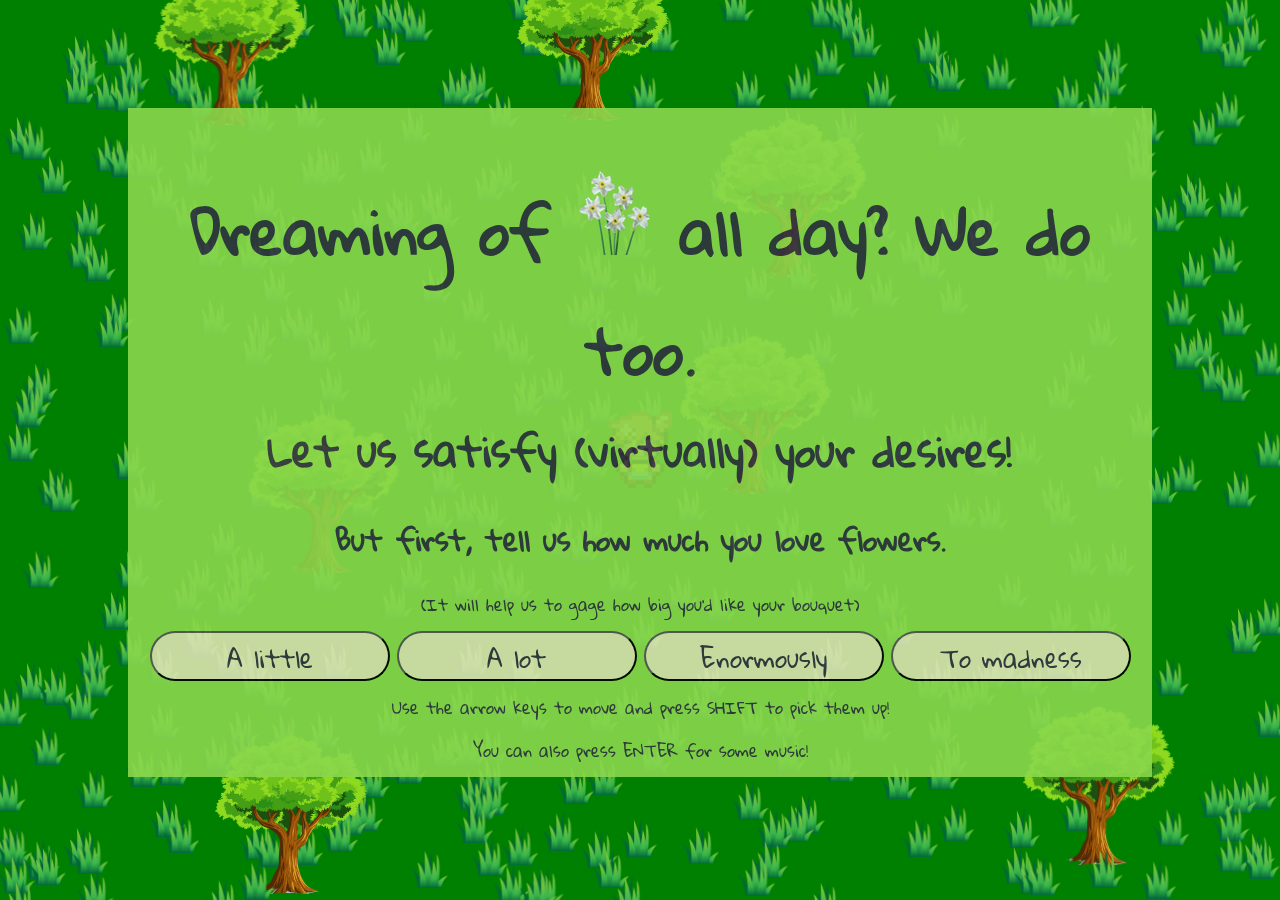
<file: cart351-a2/index.html>
<html>
<head>
  <meta charset="utf-8">
  <meta name="viewport" width=device-width, initial-scale=1.0, maximum-scale=1.0, user-scalable=0>
  <link href="https://fonts.googleapis.com/css?family=Gloria+Hallelujah" rel="stylesheet">
  <!-- CSS stylesheet(s) -->
  <link rel="stylesheet" type="text/css" href="css/styles2.css" />
  <!-- Library script(s) -->
  <script src="js/libraries/p5.min.js"></script>
  <script src="js/libraries/p5.sound.min.js"></script>
  <script src="js/libraries/p5.play.js"></script>
  <!-- My script(s) -->
  <script src="js/script.js"></script>

  <title> Picking flowers </title>
  </head>
  <body>
    <script>
      window.onload = function(){
        document.getElementById("butt1").addEventListener("mouseover", opa_in_butt1)
        document.getElementById("butt1").addEventListener("mouseout", opa_out_butt1)
        document.getElementById("butt2").addEventListener("mouseover", opa_in_butt2)
        document.getElementById("butt2").addEventListener("mouseout", opa_out_butt2)
        document.getElementById("butt3").addEventListener("mouseover", opa_in_butt3)
        document.getElementById("butt3").addEventListener("mouseout", opa_out_butt3)
        document.getElementById("butt4").addEventListener("mouseover", opa_in_butt4)
        document.getElementById("butt4").addEventListener("mouseout", opa_out_butt4)

        function opa_in_butt1(event)
        {
            document.getElementById("butt1").style.background="rgb(214, 211, 137)";
        }
        function opa_out_butt1(event)
        {
            document.getElementById("butt1").style.background="rgb(220, 228, 178)";
        }
        function opa_in_butt2(event)
        {
            document.getElementById("butt2").style.background="rgb(214, 211, 137)";

        }
        function opa_out_butt2(event)
        {
            document.getElementById("butt2").style.background="rgb(220, 228, 178)";

        }
        function opa_in_butt3(event)
        {
            document.getElementById("butt3").style.background="rgb(214, 211, 137)";

        }
        function opa_out_butt3(event)
        {
            document.getElementById("butt3").style.background="rgb(220, 228, 178)";

        }
        function opa_in_butt4(event)
        {
            document.getElementById("butt4").style.background="rgb(214, 211, 137)";

        }
        function opa_out_butt4(event)
        {
            document.getElementById("butt4").style.background="rgb(220, 228, 178)";

        }
      }
    </script>
    <div id="items">
      <div id="text">
        <h1>Dreaming of <img id"whiteFlower" src="assets/images/whiteFlower.png">   all day? We do too.</h2>
        <h2>Let us satisfy (virtually) your desires!</h2>
        <h3>But first, tell us how much you love flowers.</h3>
        <p>(It will help us to gage how big you'd like your bouquet)</p>
          <div class="buttons">
          <button onclick="butt1click()"  id="butt1" class="button_style">A little</button>
          <button onclick="butt2click()"  id="butt2" class="button_style">A lot</button>
          <button onclick="butt3click()"  id="butt3" class="button_style">Enormously</button>
          <button onclick="butt4click()"  id="butt4" class="button_style">To madness</button>
        </div>
        <p>Use the arrow keys to move and press SHIFT to pick them up!</p>
        <p>You can also press ENTER for some music!</p>
      </div>
    </div>
    <!--<canvas id="testCanvas" style = 'position: absolute; left: 0px; top: 0px;' >
  	</canvas>-->
  </body>
  </html>
</file>
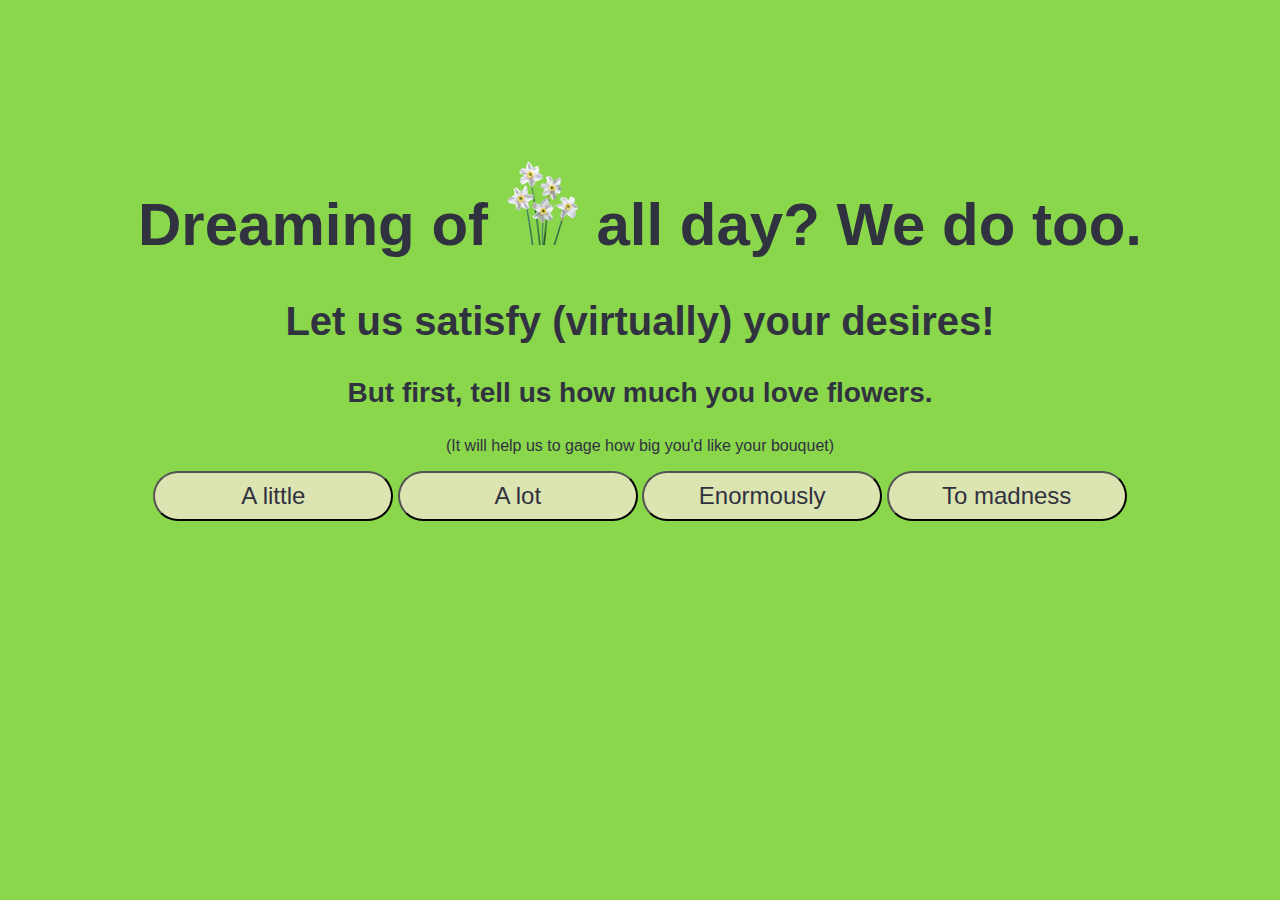
<file: intro.html>
<html>
<head>
  <meta charset="utf-8">

  <!-- CSS stylesheet(s) -->
  <link rel="stylesheet" type="text/css" href="styles2.css" />

  <title> Intro </title>
  </head>
  <body>

    <script>
    window.onload = function(){

      document.getElementById("butt1").addEventListener("mouseover", opa_in_butt1)
      document.getElementById("butt1").addEventListener("mouseout", opa_out_butt1)
      document.getElementById("butt2").addEventListener("mouseover", opa_in_butt2)
      document.getElementById("butt2").addEventListener("mouseout", opa_out_butt2)
      document.getElementById("butt3").addEventListener("mouseover", opa_in_butt3)
      document.getElementById("butt3").addEventListener("mouseout", opa_out_butt3)
      document.getElementById("butt4").addEventListener("mouseover", opa_in_butt4)
      document.getElementById("butt4").addEventListener("mouseout", opa_out_butt4)


      function opa_in_butt1(event)
      {
          document.getElementById("butt1").style.background="rgb(214, 211, 137)";
      }
      function opa_out_butt1(event)
      {
          document.getElementById("butt1").style.background="rgb(220, 228, 178)";
      }


      function opa_in_butt2(event)
      {
          document.getElementById("butt2").style.background="rgb(214, 211, 137)";

      }
      function opa_out_butt2(event)
      {
          document.getElementById("butt2").style.background="rgb(220, 228, 178)";

      }


      function opa_in_butt3(event)
      {
          document.getElementById("butt3").style.background="rgb(214, 211, 137)";

      }
      function opa_out_butt3(event)
      {
          document.getElementById("butt3").style.background="rgb(220, 228, 178)";

      }

      function opa_in_butt4(event)
      {
          document.getElementById("butt4").style.background="rgb(214, 211, 137)";

      }
      function opa_out_butt4(event)
      {
          document.getElementById("butt4").style.background="rgb(220, 228, 178)";

      }
    }



    </script>

  <h1>Dreaming of <img id"whiteFlower" src="cart351-a2/assets/images/whiteFlower.png">   all day? We do too.</h2>
  <h2>Let us satisfy (virtually) your desires!</h2>
  <h3>But first, tell us how much you love flowers.</h3>
    <p>(It will help us to gage how big you'd like your bouquet)</p>

  <div>
    <button id="butt1" class="button_style"><a href="cart351-a2/index.html">A little</a></button>
  <button href=""  id="butt2" class="button_style"><a href="cart351-a2/index.html">A lot</a></button>
  <button href=""  id="butt3" class="button_style"><a href="cart351-a2/index.html">Enormously</a></button>
  <button href=""  id="butt4" class="button_style"><a href="cart351-a2/index.html">To madness</a></button>
</div>
  </body>
  </html>
</file>
<file: cart351-a2/css/styles2.css>
* {
    box-sizing: border-box;
    text-decoration: none;
      color: rgb(49, 50, 64);
}

body{
  background-color:rgb(138, 215, 76);
  font-family: 'Niramit', sans-serif;
  text-align: center;
  color: rgb(49, 50, 64);
  text-decoration: initial;
  margin:auto;
}

h1{
  padding-top: 150px;
  font-size: 60px;
  margin-top: -90px;
  margin-bottom:0px;
}

h2{
  font-size: 40px;
  margin:0px;
}

h3{
  font-size: 28px;
  margin:20px;
}

p{
  margin:10px;
}

#items{
  font-family: 'Gloria Hallelujah', cursive;
  position:absolute;
  filter:opacity(90%);
  top:12%;
  padding-bottom: 0px;
  text-align: center;
  left:10%;
  right:10%;
  background-color:rgb(138, 215, 76);
}

#text{
  filter:opacity(100%);
}

.button_style{
  border-radius: 60px;
  font-family: 'Gloria Hallelujah', cursive;
  width: 240px;
  height: 50px;
  font-size: 24px;
  background-color:rgb(220, 228, 178);
  text-decoration:none;
}
</file>
<file: styles2.css>
* {
    box-sizing: border-box;
    text-decoration: none;
      color: rgb(49, 50, 64);


}



body{
  background-color:rgb(138, 215, 76);
font-family: 'Niramit', sans-serif;
  text-align: center;
  color: rgb(49, 50, 64);
  text-decoration: initial;
}

h1{
  padding-top: 150px;
  font-size: 60px;

}

h2{
  font-size: 40px;
}

h3{
  font-size: 28px;
}


.button_style{


    border-radius: 60px;
    font-family: 'Niramit', sans-serif;
    width: 240px;
    height: 50px;
    font-size: 24px;
    background-color:rgb(220, 228, 178);
    text-decoration:none;





}
</file>
